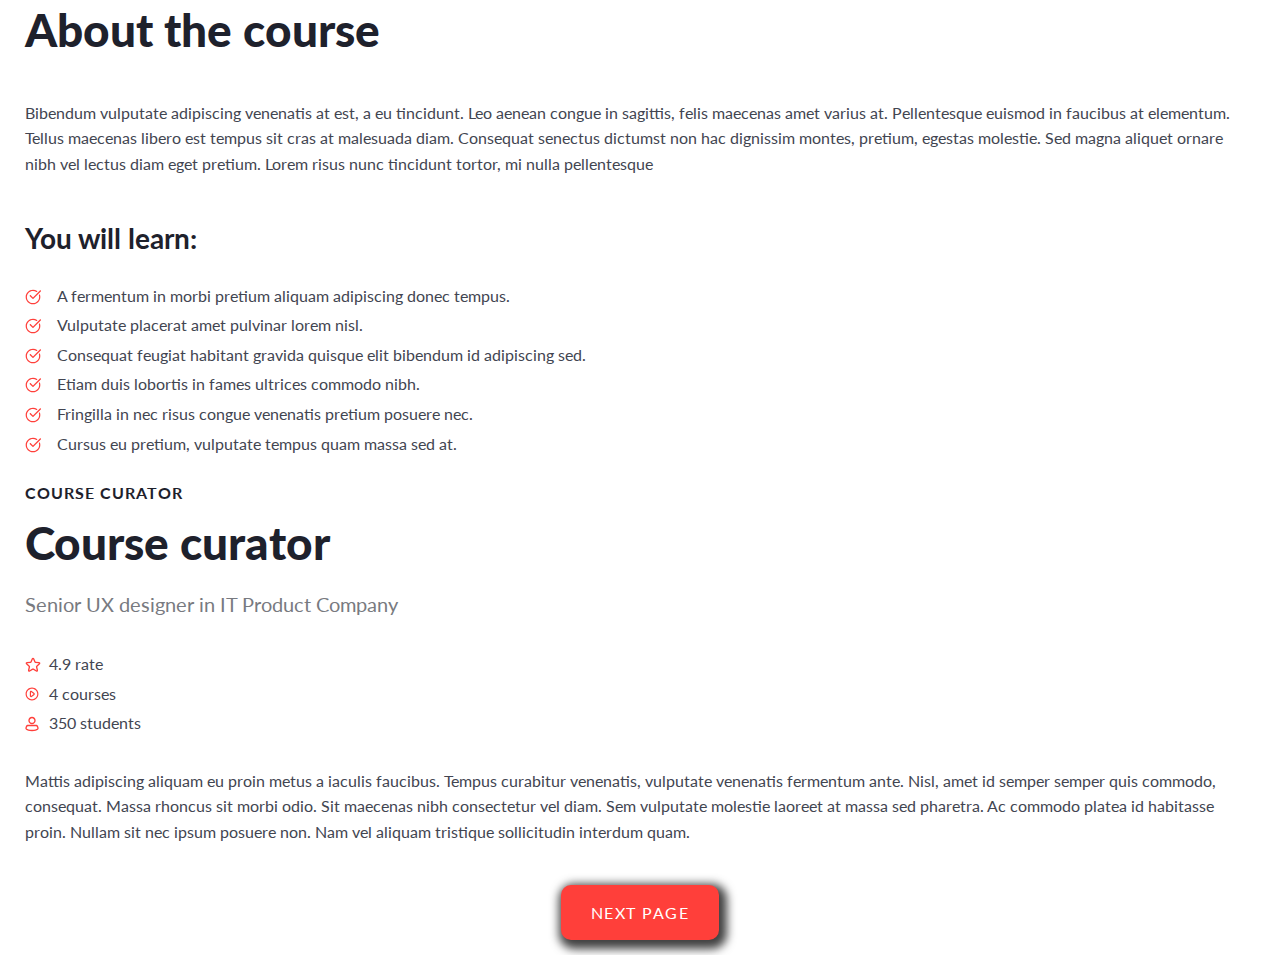
<file: index.html>
<!DOCTYPE html>
<html lang="en">
<head>
	<meta charset="UTF-8">
	<meta http-equiv="X-UA-Compatible" content="IE=edge">
	<meta name="viewport" content="width=device-width, initial-scale=1.0">
	<title>Lesson 8</title>
	<link href="css/style.css" rel="stylesheet">
</head>
<body>
	<div class="wrapper">
		<header class="header"></header>
		<main class="main">
			<div class="article-container">
				<div class="course">
					<h2 class="course-title title">About the course</h2>
					<div class="course-text text">
						<p>Bibendum vulputate adipiscing venenatis at est, a eu tincidunt. Leo aenean congue in sagittis, felis
							maecenas amet
							varius at. Pellentesque euismod in faucibus at elementum. Tellus maecenas libero est tempus sit cras at
							malesuada diam.
							Consequat senectus dictumst non hac dignissim montes, pretium, egestas molestie. Sed magna aliquet ornare
							nibh vel
							lectus diam eget pretium. Lorem risus nunc tincidunt tortor, mi nulla pellentesque</p>
					</div>
					<h3 class="course-list-title">You will learn:</h3>
					<ul class="article-list">
						<li class="list-item">A fermentum in morbi pretium aliquam adipiscing donec tempus.</li>
						<li class="list-item">Vulputate placerat amet pulvinar lorem nisl.</li>
						<li class="list-item">Consequat feugiat habitant gravida quisque elit bibendum id adipiscing sed.</li>
						<li class="list-item">Etiam duis lobortis in fames ultrices commodo nibh.</li>
						<li class="list-item">Fringilla in nec risus congue venenatis pretium posuere nec.</li>
						<li class="list-item">Cursus eu pretium, vulputate tempus quam massa sed at.</li>
					</ul>
				</div>
				<div class="curator">
					<h4 class="curator-subtitle">Course curator</h4>
					<h2 class="curator-name title">Course curator</h2>
					<div class="curator-position">Senior UX designer in IT Product Company</div>
					<div class="curator-status">
						<div class="curator-rate status-curator">4.9 rate</div>
						<div class="curator-courses status-curator">4 courses</div>
						<div class="curator-students status-curator">350 students</div>
					</div>
					<div class="curator-text text">
						<p>Mattis adipiscing aliquam eu proin metus a iaculis faucibus. Tempus curabitur venenatis, vulputate
							venenatis fermentum
							ante. Nisl, amet id semper semper quis commodo, consequat. Massa rhoncus sit morbi odio. Sit maecenas nibh
							consectetur
							vel diam. Sem vulputate molestie laoreet at massa sed pharetra. Ac commodo platea id habitasse proin.
							Nullam sit nec
							ipsum posuere non. Nam vel aliquam tristique sollicitudin interdum quam.</p>
					</div>
				</div>
			</div>
			<div class="next-page">
				<a href="pseudo.html">Next page</a>
			</div>
		</main>
		<footer class="footer"></footer>
	</div>
</body>
</html>
</file>
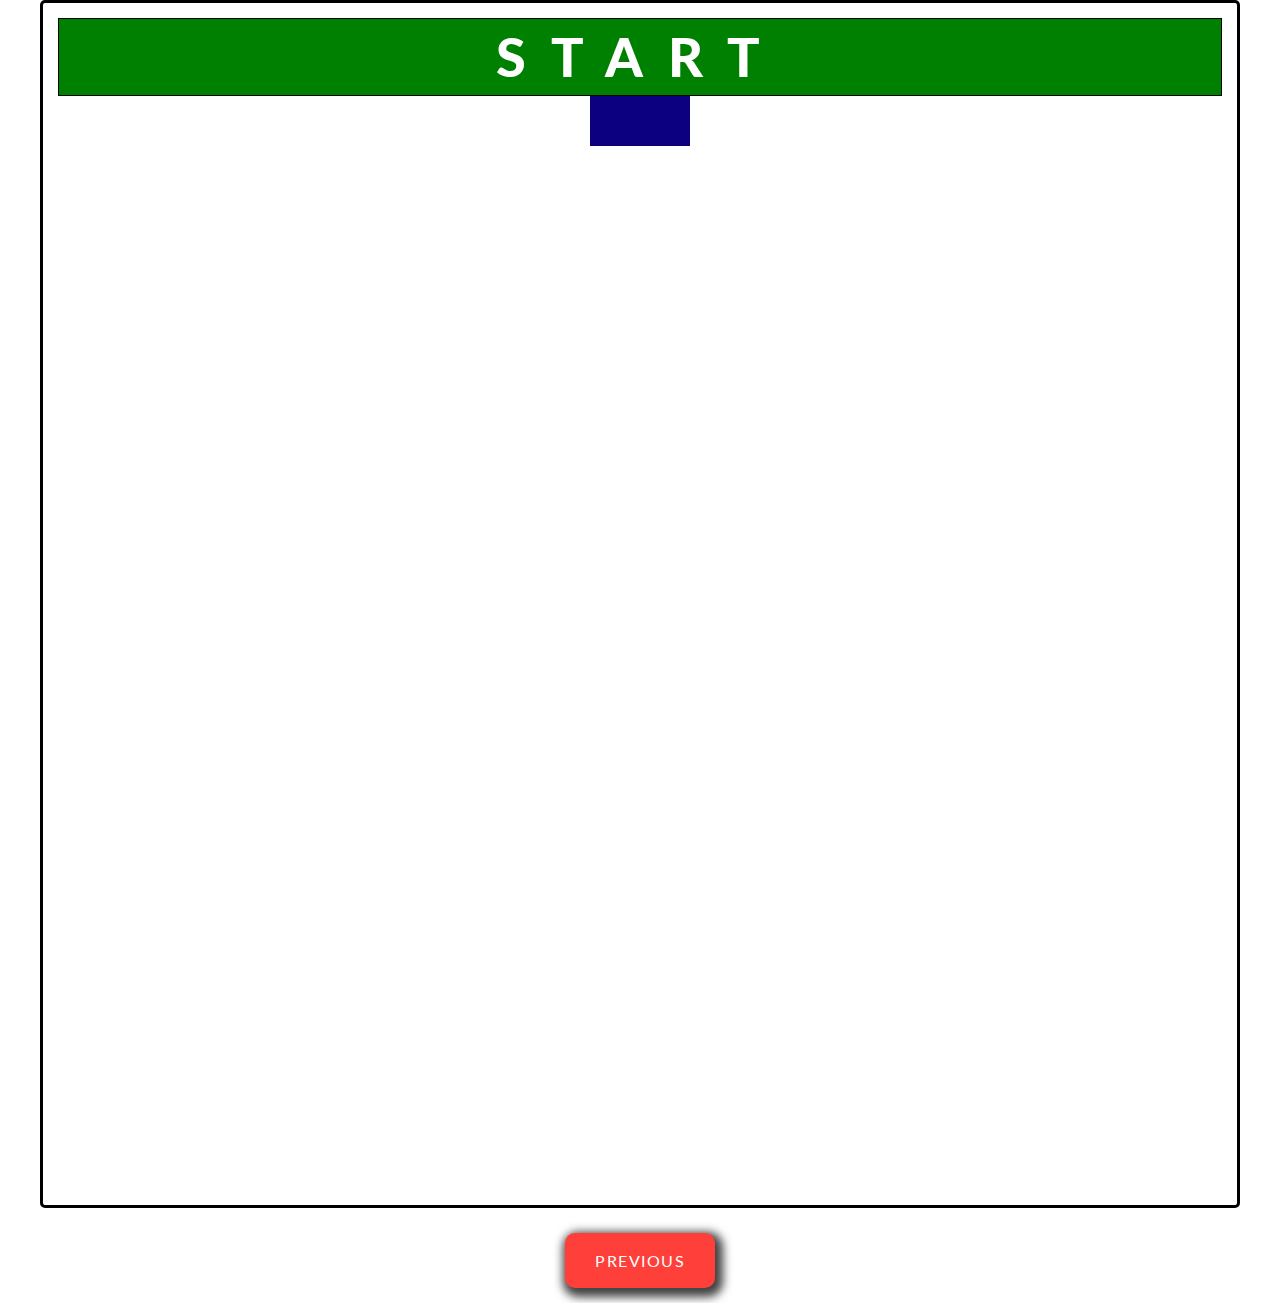
<file: game.html>
<!DOCTYPE html>
<html lang="en">
<head>
	<meta charset="UTF-8">
	<meta http-equiv="X-UA-Compatible" content="IE=edge">
	<meta name="viewport" content="width=device-width, initial-scale=1.0">
	<title>Lesson 8</title>
	<link href="css/style.css" rel="stylesheet">
</head>
<body>
	<div class="wrapper">
		<header class="header"></header>
		<main class="main">
			<div class="line-game">
				<div class="start">START</div>
				<div class="line line-1"></div>
				<div class="line line-2"></div>
				<div class="line line-3"></div>
				<div class="line line-4"></div>
				<div class="line line-5"></div>
				<div class="line line-6"></div>
				<div class="line line-7"></div>
				<div class="line line-8"></div>
				<div class="line line-9"></div>
				<div class="line line-10"></div>
				<div class="fifnis">
					<img src="img/game/wins.jpg" alt="You win!">
				</div>
			</div>
			<div class="next-page">
				<a href="pseudo.html">Previous</a>
			</div>
		</main>
		<footer class="footer"></footer>
	</div>
</body>
</html>
</file>
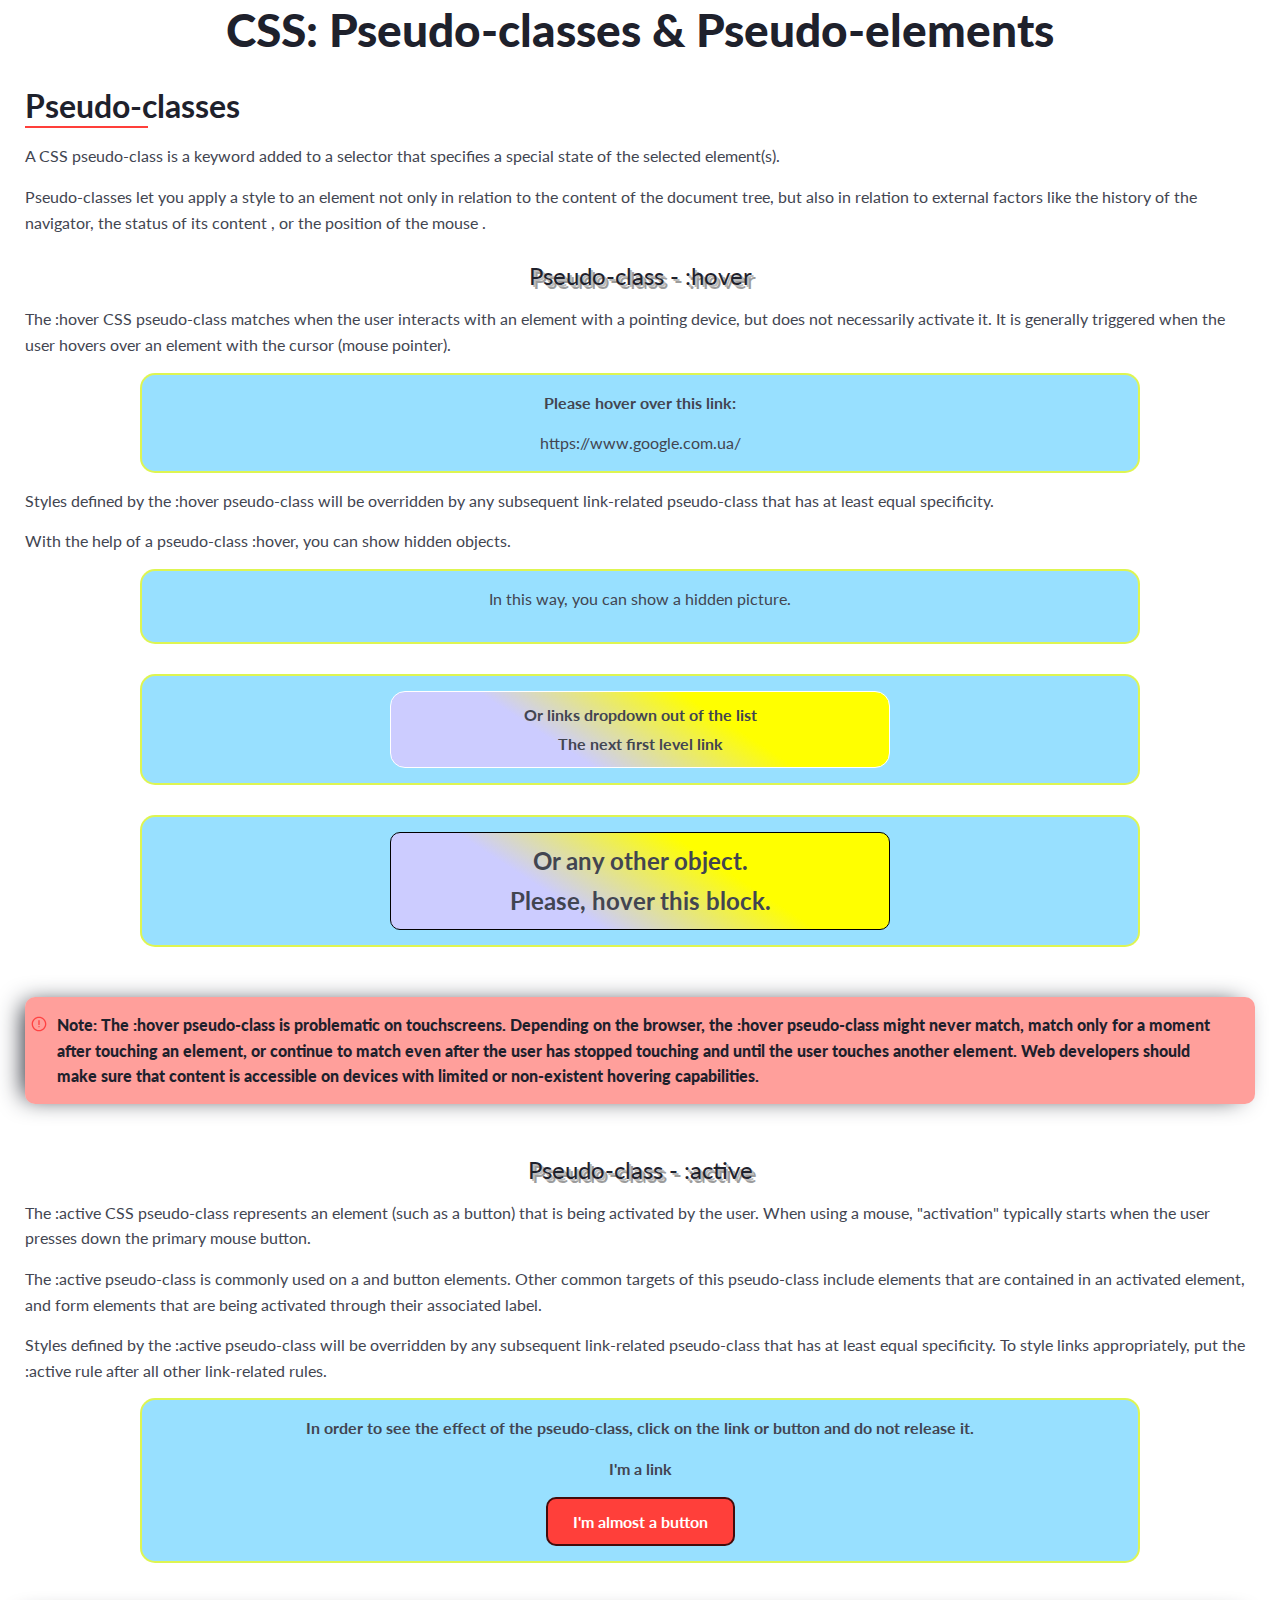
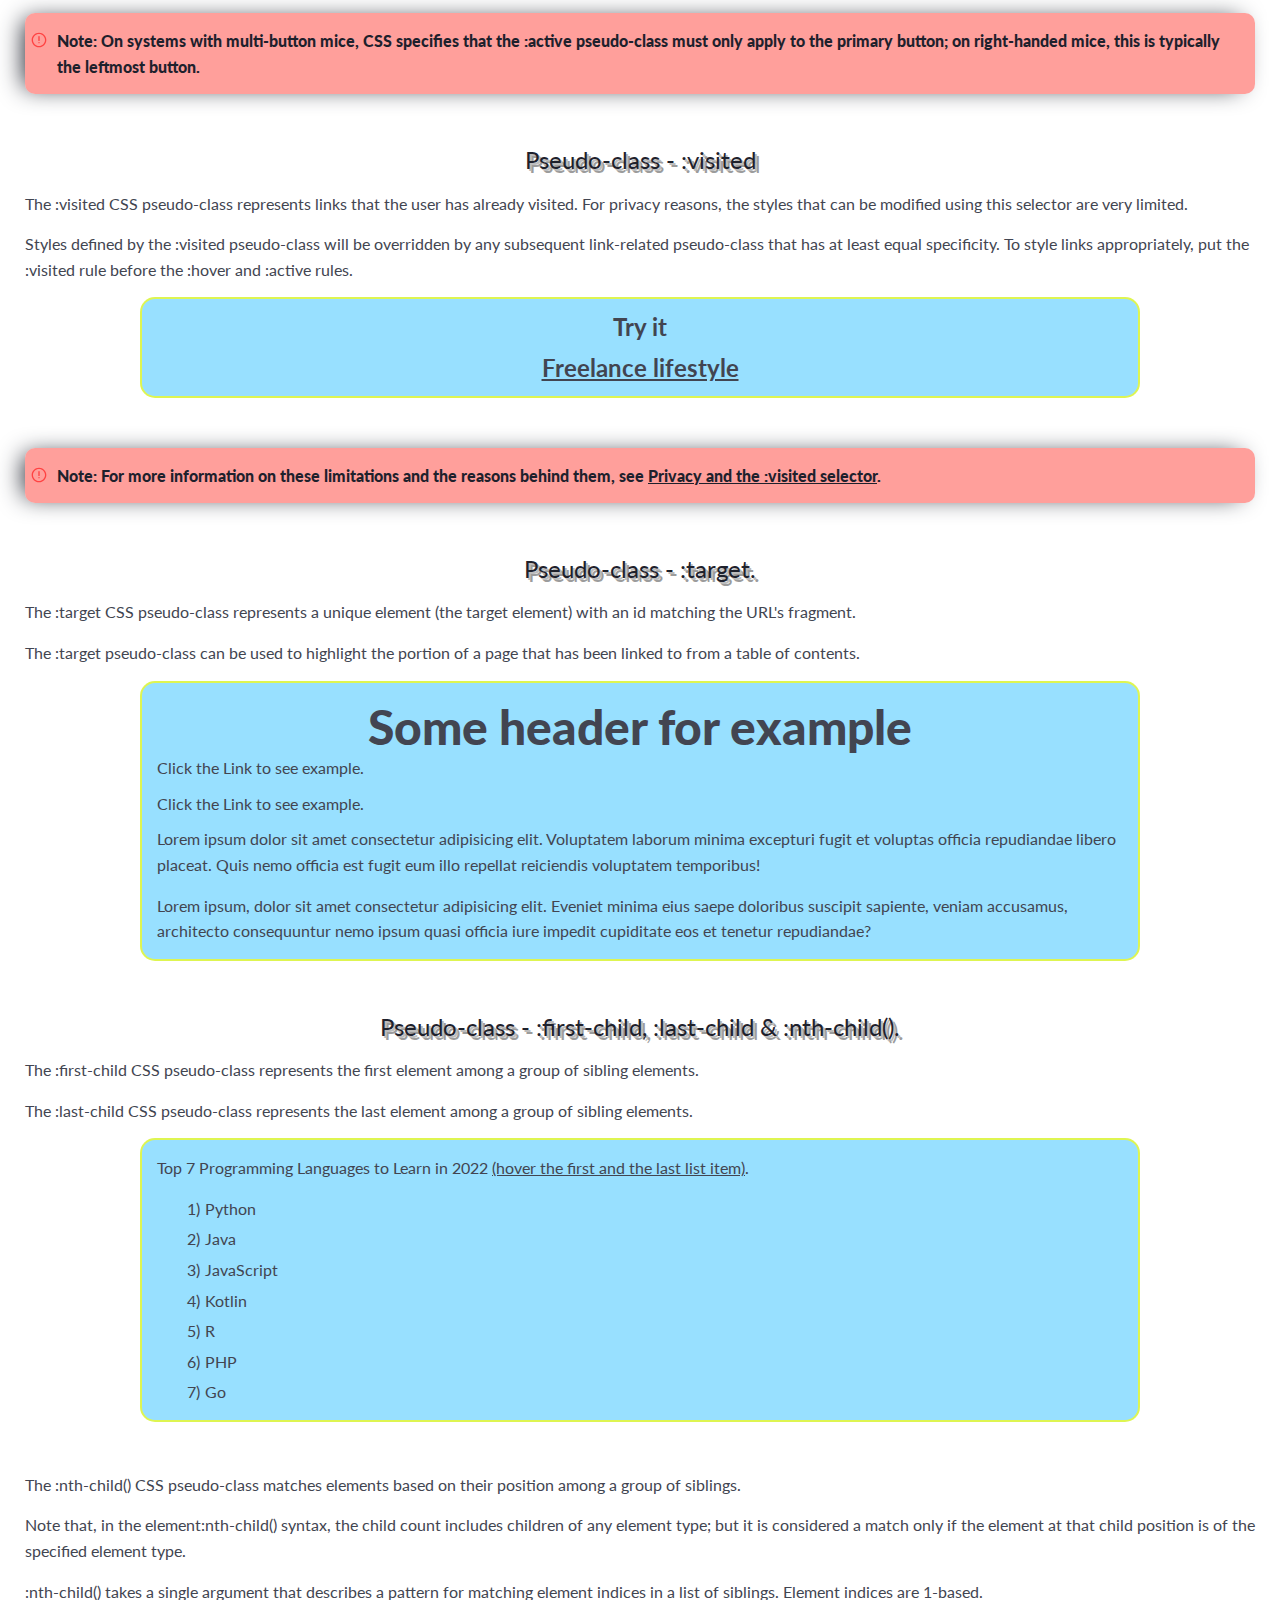
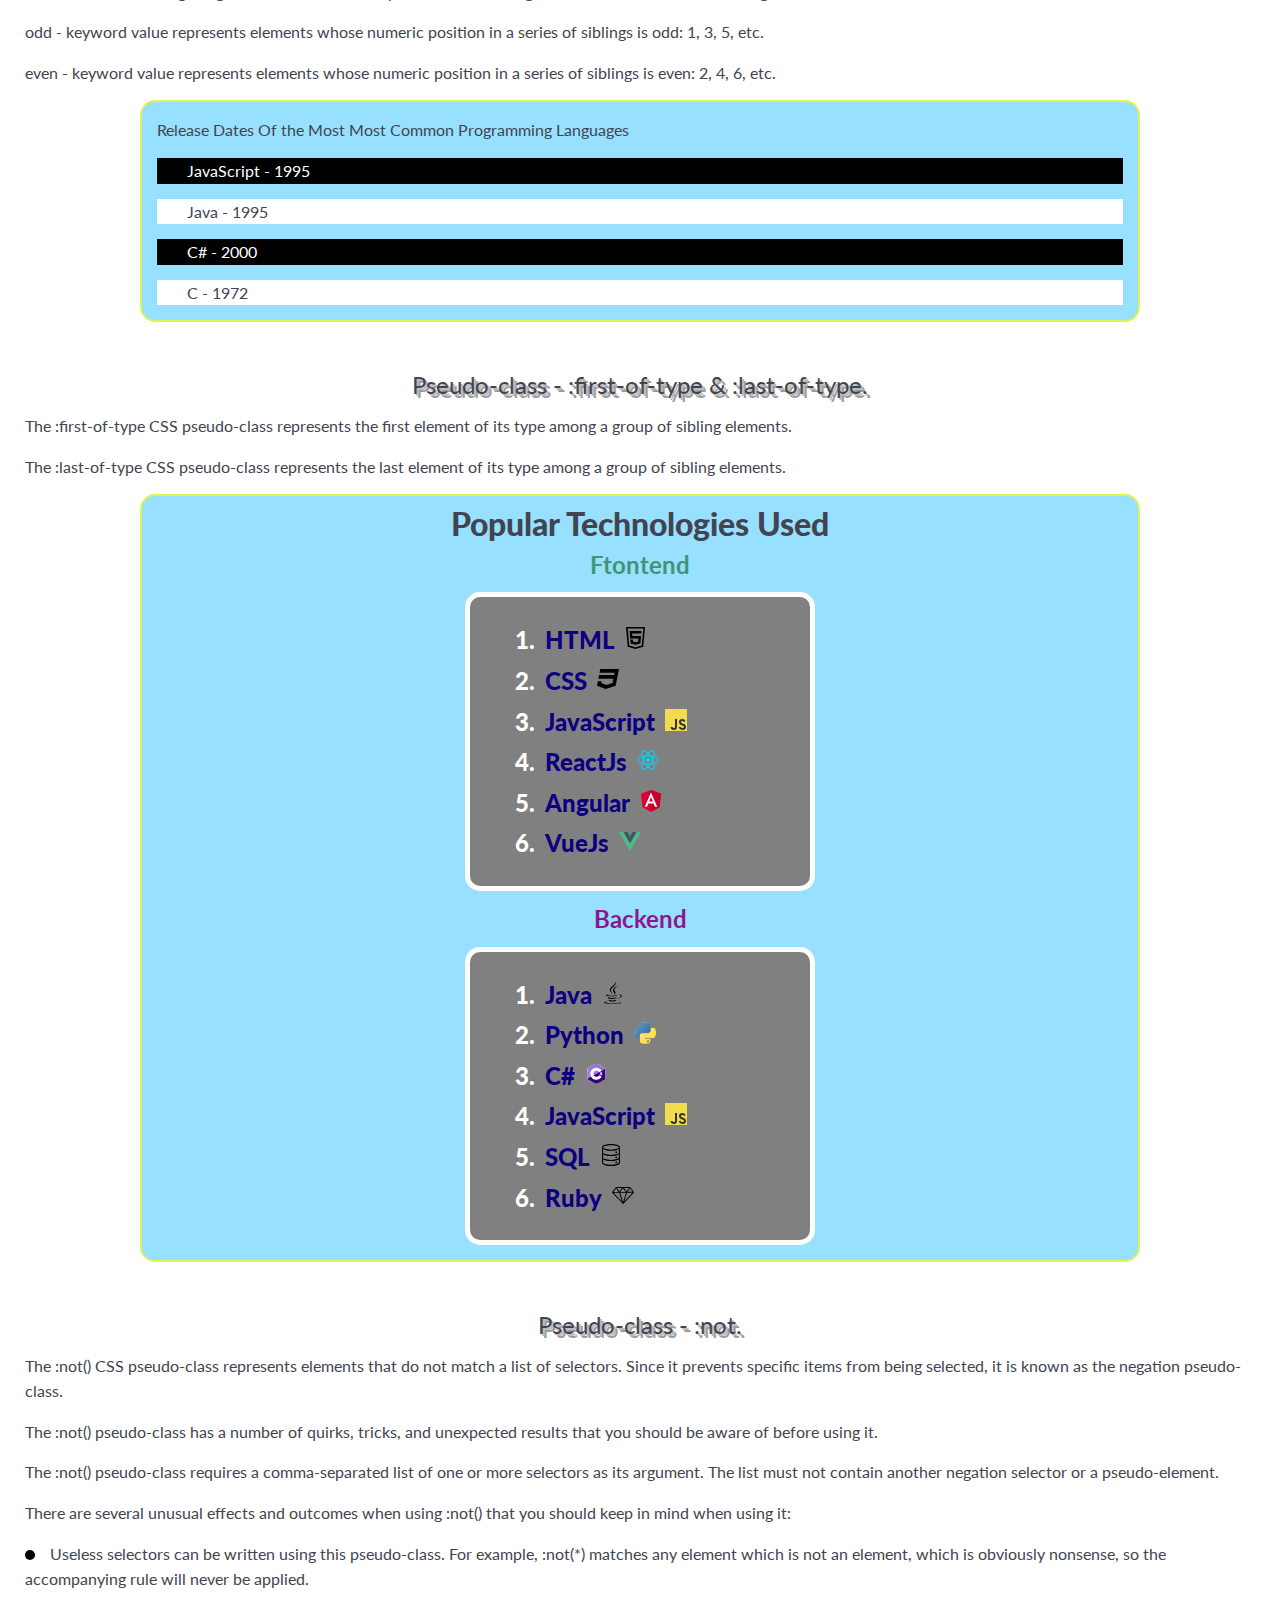
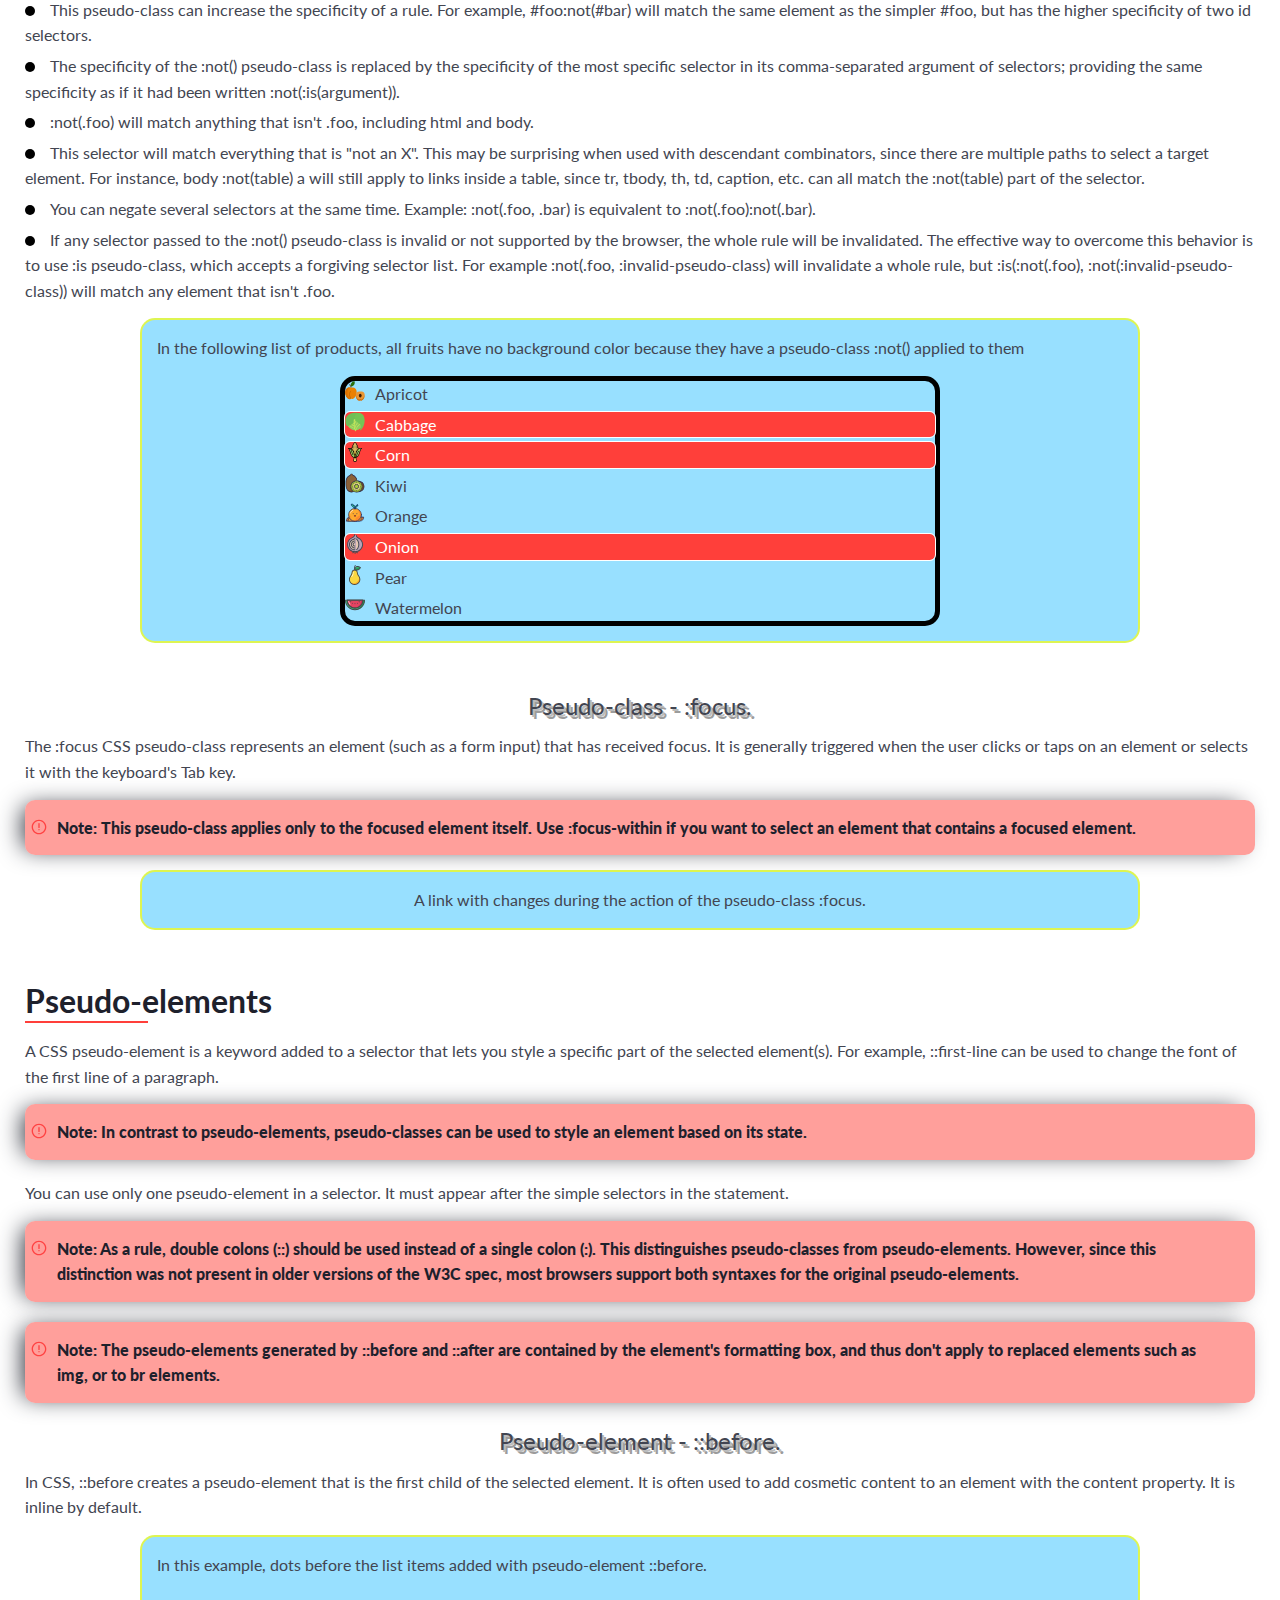
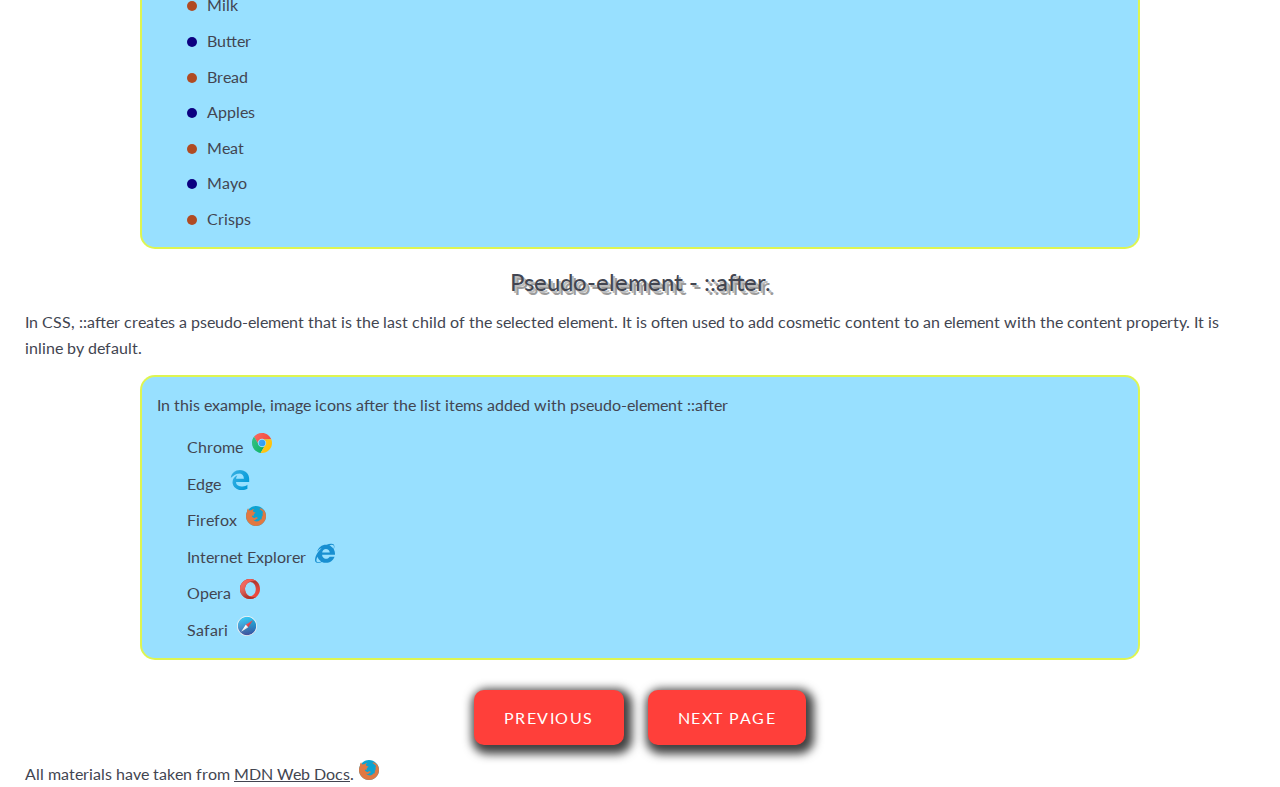
<file: pseudo.html>
<!DOCTYPE html>
<html lang="en">
<head>
	<meta charset="UTF-8">
	<meta http-equiv="X-UA-Compatible" content="IE=edge">
	<meta name="viewport" content="width=device-width, initial-scale=1.0">
	<title>Lesson 8</title>
	<link href="css/style.css" rel="stylesheet">
</head>
<body>
	<div class="wrapper">
		<header class="header"></header>
		<main class="main">
			<div class="pseudo-container">
				<h1 class="pseudo-title title">CSS: Pseudo-classes & Pseudo-elements</h1>
				<div class="pseudo-classes">
					<div class="pseudo-classes-info">
						<h2 class="pseudo-classes-title title">Pseudo-classes</h2>
						<p>A CSS pseudo-class is a keyword added to a selector that specifies a special state of the selected
							element(s).</p>
						<p>Pseudo-classes let you apply a style to an element not only in relation to the content of the document
							tree, but also in relation to external factors like the history of the navigator, the status of its
							content , or the position of the mouse .</p>
					</div>
					<div class="pseudo-class-hover">
						<h3 class="pseudo-class-hover-title title">Pseudo-class - :hover</h3>
						<p>The :hover CSS pseudo-class matches when the user interacts with an element with a pointing device, but
							does not necessarily activate it. It is generally triggered when the user hovers over an element with the
							cursor (mouse pointer).</p>
						<div class="hover-example example">
							<p>Please hover over this link:</p>
							<div class="hover-link">
								<a target="_blank" href="https://www.google.com.ua/" title="Link">https://www.google.com.ua/</a>
							</div>
						</div>
						<p>Styles defined by the :hover pseudo-class will be overridden by any subsequent link-related pseudo-class
							that has at least equal specificity.</p>
						<p>With the help of a pseudo-class :hover, you can show hidden objects.</p>
						<div class="hidden-examples">
							<div class="hover-objects">
								<div class="hidden-image example">
									<p>In this way, you can show a hidden picture.</p>
									<img src="img/brave.jpg" alt="Be brave like Ukraine!">
								</div>
								<div class="hidden-list example">
									<ul class="hover-list-items">
										<li class="hover-list-item">
											<a href="#">Or links dropdown out of the list</a>
											<ul class="hover-sublist">
												<li><a href="#">Second level link</a></li>
												<li><a href="#">Second level link</a></li>
												<li><a href="#">Second level link</a></li>
											</ul>
										</li>
										<li class="hover-list-item">
											<a href="#">The next first level link</a>
											<ul class="hover-sublist">
												<li><a href="#">Second level link</a></li>
												<li><a href="#">Second level link</a></li>
											</ul>
										</li>
									</ul>
								</div>
								<div class="some-object example">
									<div class="some-card">
										<div>Or any other object.</div>
										<div class="hidden-object">
											<a href="#">Click me</a>
										</div>
										<div>Please, hover this block.</div>
									</div>
								</div>
							</div>
						</div>
						<div class="pseudo-class-hover-note note">Note: The :hover pseudo-class is problematic on touchscreens.
							Depending
							on the browser, the
							:hover pseudo-class might
							never match, match only for a moment after touching an element, or continue to match even after the user
							has stopped
							touching and until the user touches another element. Web developers should make sure that content is
							accessible on
							devices with limited or non-existent hovering capabilities.
						</div>
					</div>
					<div class="pseudo-active">
						<h3 class="pseudo-active-title title">Pseudo-class - :active</h3>
						<p>The :active CSS pseudo-class represents an element (such as a button) that is being activated by the
							user. When using a mouse, "activation" typically starts when the user presses down the primary mouse
							button.</p>
						<p>The :active pseudo-class is commonly used on a and button elements. Other common targets of this
							pseudo-class include elements that are contained in an activated element, and form elements that are being
							activated through their associated label.</p>
						<p>Styles defined by the :active pseudo-class will be overridden by any subsequent link-related pseudo-class
							that has at least equal specificity. To style links appropriately, put the :active rule after all other
							link-related rules.</p>
						<div class="pseudo-active-example example">
							<p>In order to see the effect of the pseudo-class, click on the link or button and do not release it.</p>
							<div class="pseudo-active-link">
								<a href="#">I'm a link</a>
							</div>
							<div class="pseudo-active-button">
								<a href="#">I'm almost a button</a>
							</div>
						</div>
						<div class="pseudo-active-note note">Note: On systems with multi-button mice, CSS specifies that the :active
							pseudo-class must only apply to the primary button; on right-handed mice, this is typically the leftmost
							button.</div>
					</div>
					<div class="pseudo-visited">
						<h3 class="pseudo-visited-title title">Pseudo-class - :visited</h3>
						<p>The :visited CSS pseudo-class represents links that the user has already visited. For privacy reasons,
							the styles that
							can be modified using this selector are very limited.</p>
						<p>Styles defined by the :visited pseudo-class will be overridden by any subsequent link-related
							pseudo-class that has at
							least equal specificity. To style links appropriately, put the :visited rule before the :hover and :active
							rules.</p>
						<div class="pseudo-visited-example example">
							<p>Try it</p>
							<a target="_blank" href="https://fls.guru/">Freelance lifestyle</a>
						</div>
						<div class="pseudo-visited-note note">Note: For more information on these limitations and the reasons behind
							them, see <a target="_blank"
								href="https://developer.mozilla.org/en-US/docs/Web/CSS/Privacy_and_the_:visited_selector">Privacy and
								the :visited selector</a>.</div>
					</div>
					<div class="pseudo-target">
						<h3 class="pseudo-target-title title">Pseudo-class - :target.</h3>
						<p>The :target CSS pseudo-class represents a unique element (the target element) with an id matching the
							URL's fragment.</p>
						<p>The :target pseudo-class can be used to highlight the portion of a page that has been linked to from a
							table of contents.</p>
						<div class="pseudo-target-example example">
							<h2 class="target-example-title">Some header for example</h2>
							<ul class="target-example-lsit">
								<li class="target-example-link"><a href="#example-1"> Click the Link to see example.</a></li>
								<li class="target-example-link"><a href="#example-2"> Click the Link to see example.</a></li>
							</ul>
							<div>
								<p id="example-1">Lorem ipsum dolor sit amet consectetur adipisicing elit. Voluptatem laborum minima
									excepturi fugit et voluptas officia repudiandae libero placeat. Quis nemo officia est fugit eum illo
									repellat reiciendis voluptatem temporibus!</p>
								<p id="example-2">Lorem ipsum, dolor sit amet consectetur adipisicing elit. Eveniet minima eius saepe
									doloribus suscipit sapiente, veniam accusamus, architecto consequuntur nemo ipsum quasi officia iure
									impedit cupiditate eos et tenetur repudiandae?</p>
							</div>
						</div>
					</div>
					<div class="pseudo-child">
						<h3 class="pseudo-child-title title">Pseudo-class - :first-child, :last-child & :nth-child().</h3>
						<p>The :first-child CSS pseudo-class represents the first element among a group of sibling elements.</p>
						<p>The :last-child CSS pseudo-class represents the last element among a group of sibling elements.</p>
						<div class="pseudo-child-example example">
							<p>Top 7 Programming Languages to Learn in 2022 <span>(hover the first and the last list item)</span>.</p>
							<ol class="child-example-list">
								<li title=":first-child">Python</li>
								<li>Java</li>
								<li>JavaScript</li>
								<li>Kotlin</li>
								<li>R</li>
								<li>PHP</li>
								<li title=":last-child">Go</li>
							</ol>
						</div>
						<p>The :nth-child() CSS pseudo-class matches elements based on their position among a group of siblings.</p>
						<p>Note that, in the element:nth-child() syntax, the child count includes children of any element type; but
							it is
							considered a match only if the element at that child position is of the specified element type.</p>
						<p>:nth-child() takes a single argument that describes a pattern for matching element indices in a list of
							siblings.
							Element indices are 1-based.</p>
						<p>odd - keyword value represents elements whose numeric position in a series of siblings is odd: 1, 3, 5,
							etc.</p>
						<p>even - keyword value represents elements whose numeric position in a series of siblings is even: 2, 4, 6,
							etc.</p>
						<div class="nth-child-example example">
							<p>Release Dates Of the Most Most Common Programming Languages</p>
							<ul class="nth-child-example-list">
								<li>JavaScript - 1995</li>
								<li>Java - 1995</li>
								<li>C# - 2000</li>
								<li>C - 1972</li>
							</ul>
						</div>
					</div>
					<div class="pseudo-type">
						<h3 class="pseudo-type-title">Pseudo-class - :first-of-type & :last-of-type.</h3>
						<p>The :first-of-type CSS pseudo-class represents the first element of its type among a group of sibling
							elements.</p>
						<p>The :last-of-type CSS pseudo-class represents the last element of its type among a group of sibling
							elements.</p>
						<div class="pseudo-type-example example">
							<h4 class="pseudo-type-example-title">Popular Technologies Used</h4>
							<p>Ftontend</p>
							<ol class="pseudo-type-list-front">
								<li>HTML</li>
								<li>CSS</li>
								<li>JavaScript</li>
								<li>ReactJs</li>
								<li>Angular</li>
								<li>VueJs</li>
							</ol>
							<p>Backend</p>
							<ol class="pseudo-type-list-back">
								<li>Java</li>
								<li>Python</li>
								<li>C#</li>
								<li>JavaScript</li>
								<li>SQL</li>
								<li>Ruby</li>
							</ol>
						</div>
					</div>
					<div class="pseudo-not">
						<h3 class="pseudo-not-title">Pseudo-class - :not.</h3>
						<div class="pseudo-not-info">
							<p>The :not() CSS pseudo-class represents elements that do not match a list of selectors. Since it
								prevents
								specific items from being selected, it is known as the negation pseudo-class.</p>
							<p>The :not() pseudo-class has a number of quirks, tricks, and unexpected results that you should be aware
								of before using it.</p>
							<p>The :not() pseudo-class requires a comma-separated list of one or more selectors as its argument. The
								list must not
								contain another negation selector or a pseudo-element.</p>
							<p>There are several unusual effects and outcomes when using :not() that you should keep in mind when
								using
								it:</p>
							<ul class="pseudo-not-list">
								<li>Useless selectors can be written using this pseudo-class. For example, :not(*) matches any element
									which is not an
									element, which is obviously nonsense, so the accompanying rule will never be applied.</li>
								<li>This pseudo-class can increase the specificity of a rule. For example, #foo:not(#bar) will match the
									same element as the
									simpler #foo, but has the higher specificity of two id selectors.</li>
								<li>The specificity of the :not() pseudo-class is replaced by the specificity of the most specific
									selector in its
									comma-separated argument of selectors; providing the same specificity as if it had been written
									:not(:is(argument)).</li>
								<li>:not(.foo) will match anything that isn't .foo, including html and body.</li>
								<li>This selector will match everything that is "not an X". This may be surprising when used with
									descendant combinators,
									since there are multiple paths to select a target element. For instance, body :not(table) a will still
									apply to links
									inside a table, since tr, tbody, th, td, caption, etc. can all match the :not(table) part of the
									selector.</li>
								<li>You can negate several selectors at the same time. Example: :not(.foo, .bar) is equivalent to
									:not(.foo):not(.bar).</li>
								<li>If any selector passed to the :not() pseudo-class is invalid or not supported by the browser, the
									whole rule will be
									invalidated. The effective way to overcome this behavior is to use :is pseudo-class, which accepts a
									forgiving selector
									list. For example :not(.foo, :invalid-pseudo-class) will invalidate a whole rule, but :is(:not(.foo),
									:not(:invalid-pseudo-class)) will match any element that isn't .foo.</li>
							</ul>
						</div>
						<div class="pseudo-not-example example">
							<p>In the following list of products, all fruits have no background color because they have a pseudo-class
								:not() applied to them</p>
							<ul class="pseudo-not-example-list">
								<li>Apricot</li>
								<li>Cabbage</li>
								<li>Corn</li>
								<li>Kiwi</li>
								<li>Orange</li>
								<li>Onion</li>
								<li>Pear</li>
								<li><img src="img/PPAP.jpg" alt="Pen-Pineapple-Apple-Pen"></li>
								<li>Watermelon</li>
							</ul>
						</div>
					</div>
					<div class="pseudo-focus">
						<h3 class="pseudo-focus-title">Pseudo-class - :focus.</h3>
						<p>The :focus CSS pseudo-class represents an element (such as a form input) that has received focus. It is
							generally
							triggered when the user clicks or taps on an element or selects it with the keyboard's Tab key.</p>
						<div class="pseudo-focus-note note">Note: This pseudo-class applies only to the focused element itself. Use
							:focus-within if you want to select an element
							that contains a focused element.
						</div>
						<div class="pseudo-focus-example example">
							<a class="pseudo-focus-link" href="#">A link with changes during the action of the pseudo-class
								<span>:focus</span>.</a>
						</div>
					</div>
				</div>
				<div class="pseudo-elements">
					<div class="pseudo-elements-info">
						<h2 class="pseudo-elements-title title">Pseudo-elements</h2>
						<p>A CSS pseudo-element is a keyword added to a selector that lets you style a specific part of the selected
							element(s).
							For example, ::first-line can be used to change the font of the first line of a paragraph.</p>
						<div class="pseudo-elements-note note">Note: In contrast to pseudo-elements, pseudo-classes can be used to
							style an element based on its state.
						</div>
						<p>You can use only one pseudo-element in a selector. It must appear after the simple selectors in the
							statement.</p>
						<div class="pseudo-elements-note note">Note: As a rule, double colons (::) should be used instead of a
							single colon (:). This distinguishes pseudo-classes from
							pseudo-elements. However, since this distinction was not present in older versions of the W3C spec, most
							browsers
							support both syntaxes for the original pseudo-elements.
						</div>
						<div class="pseudo-elements-note note">Note: The pseudo-elements generated by ::before and ::after are
							contained by the element's formatting box, and thus
							don't apply to replaced elements such as img, or to br elements.
						</div>
					</div>
					<div class="pseudo-before">
						<h3 class="pseudo-before-title">Pseudo-element - ::before.</h3>
						<p>In CSS, ::before creates a pseudo-element that is the first child of the selected element. It is often
							used to add
							cosmetic content to an element with the content property. It is inline by default.</p>
						<div class="pseudo-before-example example">
							<p>In this example, dots before the list items added with pseudo-element ::before.</p>
							<ul class="before-example-list">
								<li>Milk</li>
								<li>Butter</li>
								<li>Bread</li>
								<li>Apples</li>
								<li>Meat</li>
								<li>Mayo</li>
								<li>Crisps</li>
							</ul>
						</div>
					</div>
					<div class="pseudo-after">
						<h3 class="pseudo-after-title">Pseudo-element - ::after.</h3>
						<p>In CSS, ::after creates a pseudo-element that is the last child of the selected element. It is often used
							to add cosmetic content to an element with the content property. It is inline by default.</p>
						<div class="pseudo-after-example example">
							<p>
								In this example, image icons after the list items added with pseudo-element ::after
							</p>
							<ul class="after-example-list">
								<li>
									Chrome
								</li>
								<li>
									Edge
								</li>
								<li>
									Firefox
								</li>
								<li>
									Internet Explorer
								</li>
								<li>
									Opera
								</li>
								<li>
									Safari
								</li>
							</ul>
						</div>
					</div>
				</div>
			</div>
			<div class="next-page">
				<a href="index.html">Previous</a>
				<a href="game.html">Next page</a>
			</div>
		</main>
		<footer class="footer">
			<div class="footer-info-container">All materials have taken from <a class="footer-info-link" target="_blank"
					href="https://developer.mozilla.org/en-US/">MDN Web
					Docs</a>.</div>
		</footer>
	</div>
</body>
</html>
</file>
<file: css/style.css>
/* 
to connect fonts at the end of the code add: &display=swap 
font should be connected after null.css and before styles
*/
@import "reset.css";
@import url("https://fonts.googleapis.com/css?family=Lato:regular,700,900&display=swap");
/* ========================================================================== */
.wrapper {
	overflow: hidden;
	min-height: 100%;
}
body {
	font-family: "Lato";
	color: #424551;
	line-height: 160%;
}
[class*="-container"]{
	max-width: 1230px;
	margin: 0 auto;
}
.title {
	color: #1E212C;
	font-weight: 900;
	font-size: 46px;
	line-height: 130%;
}
/* =====================================Article===================================== */
.course {
	margin-bottom: 25px;
}
.course-title,
.course-text {
	margin-bottom: 40px;
}
.course-list-title {
	color: #1E212C;
	font-weight: 700;
	font-size: 28px;
	line-height: 150%;
	margin-bottom: 24px;
}
.article-list li:not(:last-child) {
	margin-bottom: 4px;
}
.list-item {
	background: url(../img/icon/check.svg) 0 6px / 16px no-repeat;
	padding-left: 32px;
}
.curator {
	margin-bottom: 40px;
}
.curator-subtitle {
	text-transform: uppercase;
	font-weight: 700;
	font-size: 16px;
	line-height: 150%;
	letter-spacing: 1px;
	color: #1E212C;
	margin-bottom: 8px;
}
.curator-name {
	margin-bottom: 16px;
}
.curator-position {
	font-size: 20px;
	line-height: 150%;
	color: #787A80;
	margin-bottom: 32px;
}
.curator-status {
	margin-bottom: 32px;
}
.status-curator {
	padding-left: 24px;
}
.status-curator:not(:last-child){
	margin-bottom: 4px;
}
.curator-rate {
	background: url(../img/icon/star.svg) 0 6px / 16px no-repeat;
}
.curator-courses {
	background: url(../img/icon/courses.svg) 0 6px / 14px no-repeat;
}
.curator-students {
	background: url(../img/icon/students.svg) 0 6px / 14px no-repeat;
}

/* =====================================Next/previous page link===================================== */
.next-page {
	margin-bottom: 15px;
	text-align: center;
}
.next-page a {
	display: inline-block;
	background-color: #FF3F3A;
	color: #fff;
	padding: 15px 30px;
	text-transform: uppercase;
	letter-spacing: 1.5px;
	border-radius: 10px;
	box-shadow: 3px 4px 10px 5px rgba(0, 0, 0, 0.75);
}
.next-page a:not(:last-child){
	margin-right: 20px;
}
.next-page a:hover{
	background-color:#fb5953;
}
.next-page a:active{
	box-shadow: inset 3px 4px 10px 5px rgba(0, 0, 0, 0.75);
}
/* =====================================Pseudo page===================================== */
.pseudo-classes-info,
.pseudo-elements-info {
	margin-bottom: 25px;
}
.pseudo-container {
	margin-bottom: 30px;
}
/* =====================================Titles===================================== */
.pseudo-title {
	margin-bottom: 25px;
	text-align: center;
}
.pseudo-classes-title,
.pseudo-elements-title {
	font-weight: 700;
	font-size: 32px;
	margin-bottom: 15px;
}
.pseudo-classes-title::after,
.pseudo-elements-title::after{
	content: "";
	display: block;
	width: 10%;
	height: 2px;
	background-color: #FF3F3A;
}
.pseudo-class-hover-title, 
.pseudo-active-title,
.pseudo-visited-title,
.pseudo-target-title,
.pseudo-child-title,
.pseudo-type-title,
.pseudo-not-title,
.pseudo-focus-title,
.pseudo-before-title,
.pseudo-after-title{
	font-weight: 400;
	font-size: 24px;
	text-align: center;
	margin-bottom: 15px;
	text-shadow: 2px 2px 0 #bcbcbc, 4px 4px 0 #9c9c9c;
}
/* =====================================General classes===================================== */
.example {
	max-width: 1000px;
	margin: 0 auto;
	background-color: rgba(50, 194, 255, 0.5);
	border: 2px solid #ffff00ae;
	border-radius: 15px;
	padding: 15px;
}
.pseudo-class-hover,
.pseudo-active,
.pseudo-visited,
.hidden-examples,
.pseudo-active-example,
.pseudo-visited-example,
.pseudo-child-example,
.pseudo-target,
.pseudo-child,
.pseudo-type,
.pseudo-not,
.pseudo-classes{
	margin-bottom: 50px;
}
.note {
	background: rgba(255, 63, 56, 0.5) url(../img/icon/danger.svg) 6px 19px / 16px no-repeat;
	box-shadow: -8px 0px 24px -7px rgba(30, 33, 44, 1);
	border-radius: 10px;
	color: #1E212C;
	font-weight: 900;
	padding: 15px 32px;
}
.hidden-object a,
.pseudo-active-button a {
	display: inline-block;
	background-color: #FF3F3A;
	border: 2px solid rgb(67, 11, 11);
	color: #fff;
	padding: 10px 25px;
	border-radius: 10px;
}
.pseudo-classes-info p:not(:last-child),
.pseudo-class-hover p:not(:last-child),
.pseudo-active p:not(:last-child),
.pseudo-visited p:not(:last-child),
.pseudo-target p:not(:last-child),
.pseudo-child p:not(:last-child),
.pseudo-type p:not(:last-child),
.pseudo-not p:not(:last-child),
.pseudo-focus p:not(:last-child),
.pseudo-elements p:not(:last-child){
	margin-bottom: 15px;
}
/* =====================================Pseudo-clas :hover()===================================== */
.hover-example {
	text-align: center;
	margin-bottom: 15px;
}
.hover-example p{
	font-weight: 700;
	margin-bottom: 10px;
}
.hover-link a {
	display: inline-block;
}
.hover-link a:hover{
	text-decoration: underline;
	color: #FF3F3A;
	background-color: rgba(255, 255, 0, 0.9);
}
.hover-objects div:not(:last-child){
	margin-bottom: 30px;
}
/* ========Image======== */
.hidden-image p {
	text-align: center;
	margin-bottom: 10px;
}
.hidden-image img {
	display: none;
	max-width: 100%;
}
.hidden-image:hover img {
	display: block;
}
/* ========List======== */
.hover-list-items {
	max-width: 500px;
	text-align: center;
	margin: 0 auto;
	padding: 10px;
	border: 1px solid #fff;
	background: linear-gradient(33deg, rgba(204, 204, 255, 1) 33%, rgba(255, 255, 0, 1) 66%);
	border-radius: 15px;
	font-weight: 700;
}
.hover-list-items li:not(:last-child){
	margin-bottom: 4px;
}
.hover-sublist {
	display: none;
}
.hover-list-item:hover .hover-sublist {
	display: block;
}
.hover-list-item a:hover {
	text-decoration: underline;
	color: #FF3F3A;
}
/* ========Card======== */
.some-card {
	max-width: 500px;
	margin: 0 auto;
	border: 1px solid #000;
	text-align: center;
	border-radius: 10px;
	background: linear-gradient(33deg, rgba(204, 204, 255, 1) 33%, rgba(255, 255, 0, 1) 66%);
	padding: 15px;
}
.some-card div:not(:last-child) {
	margin-bottom: 15px;
}
.hidden-object {
	display: none;
}
.hidden-object a:hover{
	background-color: #f85f59;
}
.some-card:hover .hidden-object {
	display: block;
}
.some-object div{
	font-size: 24px;
	font-weight: 700;
}
/* =====================================Pseudo-clas :active()===================================== */
.pseudo-active-example{
	text-align: center;
	font-weight: 700;
}
.pseudo-active-example div:not(:last-child) {
	margin-bottom: 15px;
}
.pseudo-active-link a:active {
	text-decoration: underline;
	color: #fff;
}
.pseudo-active-button a:hover{
	background-color: #f85f59;
}
.pseudo-active-button a:active {
	box-shadow: inset 10px 10px 5px 0px rgba(0, 0, 0, 0.75);
	background-color: #b8231e;
}
/* =====================================Pseudo-clas :visited()===================================== */
.pseudo-visited-example {
	text-align: center;
	font-weight: 700;
	font-size: 24px;
}
.pseudo-visited-example a {
	text-decoration: underline;
}
.pseudo-visited-example a:visited {
	color: #0d0080;
}
.pseudo-visited-example a:hover {
	color: #fff;
}
.pseudo-visited-example a:active {
	color: #70695f;
}
.pseudo-visited-note a {
	text-decoration: underline;
}
.pseudo-visited-note a:visited{
	color: #42455139;
}
.pseudo-visited-note a:hover {
	color: #5f7276b3;
}
.pseudo-visited-note a:active {
	color: #76cee044;
}
/* =====================================Pseudo-clas :target()===================================== */
#example-1:target,
#example-2:target{
	border-radius: 10px;
	color: #fff;
	padding: 15px;
}
#example-1:target{
	background-color: #0d0080;
}
#example-2:target{
	background-color: #330c17;
}
.target-example-title {
	text-align: center;
	font-weight: 900;
	font-size: 48px;
	line-height: 1.2;
}
.target-example-lsit li{
	margin-bottom: 10px;
}
.target-example-lsit li:hover{
	text-decoration: underline;
}
/* =====================================Pseudo-clas childs===================================== */
.pseudo-child-example span {
	text-decoration: underline;
}
.child-example-list{
	counter-reset: item;
}
.child-example-list li {

	padding-left: 30px;
}
.child-example-list li:first-child:hover,
.child-example-list li:last-child:hover{
	background: linear-gradient(33deg, rgba(204, 204, 255, 1) 33%, rgba(255, 255, 0, 1) 66%);
	outline: 1px solid #fff;
}
.child-example-list li:not(:last-child) {
	margin-bottom: 5px;
}
.child-example-list li::before {
	counter-increment: item;
	content: counter(item) ")";
	display: inline-block;
	margin-right: 5px;
}
.nth-child-example-list li {
	padding-left: 30px;
}
.nth-child-example-list li:not(:last-child){
	margin-bottom: 15px;
}
.nth-child-example-list li:hover:nth-child(1){
	background: url(../img/icon/js.svg) 0 0 / 22px no-repeat;
}
.nth-child-example-list li:hover:nth-child(2){
	background: url(../img/icon/java.svg) 0 0 / 22px no-repeat;
}
.nth-child-example-list li:hover:nth-child(3){
	background: url(../img/icon/c-sharp.svg) 0 0 / 22px no-repeat;
}
.nth-child-example-list li:hover:nth-child(4){
	background: url(../img/icon/c.svg) 0 0 / 22px no-repeat;
}
.nth-child-example-list li:nth-child(odd){
	background-color: #000;
	color: #fff;
}
.nth-child-example-list li:nth-child(even){
	background-color: #fff;
}
/* =====================================Pseudo-clas types===================================== */
.pseudo-type-example h4,
.pseudo-type-example p{
	text-align: center;
}
.pseudo-type-example-title{
	margin-bottom: 15px;
	font-weight: 900;
	font-size: 32px;
}
[class *="pseudo-type-list"]{
	max-width: 350px;
	margin: 0 auto;
	color: #0d0080;
	background-color: #808080;
	padding: 30px 30px 30px 45px;
	border-radius: 15px;
	border: 5px solid #fff;
	font-weight: 900;
	font-size: 24px;
}
[class *="pseudo-type-list"]:not(:last-child){
	margin-bottom: 15px;
}
[class *="pseudo-type-list"] li:not(:last-child) {
	margin-bottom: 15px;
}
.pseudo-type-list-front,
.pseudo-type-list-back {
	counter-reset: item;
}
.pseudo-type-list-front li::before,
.pseudo-type-list-back li::before{
	counter-increment: item;
	content: counter(item) ".";
	color: #fff;
	margin-right: 10px;
	display: inline-block;
}
.pseudo-type-example p:first-of-type,
.pseudo-type-example p:last-of-type{
	font-size: 24px;
	font-weight: 700;
}
.pseudo-type-example p:first-of-type{
	color: #3f9578;
}
.pseudo-type-example p:last-of-type{
	color: rgb(140, 24, 142);
}
[class *="-front"] li:nth-child(1):after,
[class *="-front"] li:nth-child(2):after,
[class *="-front"] li:nth-child(3):after,
[class *="-front"] li:nth-child(4):after,
[class *="-front"] li:nth-child(5):after,
[class *="-front"] li:nth-child(6):after,
[class *="-back"] li:nth-child(1):after,
[class *="-back"] li:nth-child(2):after,
[class *="-back"] li:nth-child(3):after,
[class *="-back"] li:nth-child(4):after,
[class *="-back"] li:nth-child(5):after,
[class *="-back"] li:nth-child(6):after {
	content: "";
	display: inline-block;
	width: 22px;
	height: 22px;
	margin-left: 10px;
}
[class *="-front"] li:nth-child(1):after {
	background: url(../img/icon/html5.svg) center / auto no-repeat;
}
[class *="-front"] li:nth-child(2):after {
	background: url(../img/icon/css3.svg) center / auto no-repeat;
}
[class *="-front"] li:nth-child(3):after,
[class *="-back"] li:nth-child(4):after {
	background: url(../img/icon/js.svg) center / auto no-repeat;
}
[class *="-front"] li:nth-child(4):after {
	background: url(../img/icon/react.svg) center / auto no-repeat;
}
[class *="-front"] li:nth-child(5):after {
	background: url(../img/icon/angular.svg) center / auto no-repeat;
}
[class *="-front"] li:nth-child(6):after {
	background: url(../img/icon/vue.svg) center / auto no-repeat;
}
[class *="-back"] li:nth-child(1):after {
	background: url(../img/icon/java.svg) center / auto no-repeat;
}
[class *="-back"] li:nth-child(2):after {
	background: url(../img/icon/python.svg) center / auto no-repeat;
}
[class *="-back"] li:nth-child(3):after {
	background: url(../img/icon/c-sharp.svg) center / auto no-repeat;
}
[class *="-back"] li:nth-child(5):after {
	background: url(../img/icon/sql.svg) center / auto no-repeat;
}
[class *="-back"] li:nth-child(6):after {
	background: url(../img/icon/ruby.svg) center / auto no-repeat;
}
/* =====================================Pseudo-clas :not()===================================== */
.pseudo-not-info{
	margin-bottom: 15px;
}
.pseudo-not-list li::before {
	content: "";
	display: inline-block;
	width: 10px;
	height: 10px;
	background-color: #000;
	border-radius: 50%;
	margin-right: 15px;
}
.pseudo-not-list li:not(:last-child){
	margin-bottom: 5px;
}
.pseudo-not-example-list {
	max-width: 600px;
	margin: 0 auto;
	border: 5px solid #000;
	border-radius: 15px;
	
}
.pseudo-not-example-list li:not(:nth-child(8)){
	padding-left: 30px;
}
.pseudo-not-example-list img {
	max-width: 100%;
}
.pseudo-not-example-list li:nth-child(8){
	display: none;
}
.pseudo-not-example-list:hover li:nth-child(8){
	display: block;
}
.pseudo-not-example-list li:not(:last-child){
	margin-bottom: 5px;
}
.pseudo-not-example-list li:nth-child(1){
	background: url(../img/products/apricot.svg) 0 0 / 20px no-repeat;
}
.pseudo-not-example-list li:nth-child(2){
	background: url(../img/products/cabbage.svg) 0 0 / 20px no-repeat;
}
.pseudo-not-example-list li:nth-child(3){
	background: url(../img/products/corn.svg) 0 0 / 20px no-repeat;
}
.pseudo-not-example-list li:nth-child(4){
	background: url(../img/products/kiwi.svg) 0 0 / 20px no-repeat;
}
.pseudo-not-example-list li:nth-child(5){
	background: url(../img/products/orange.svg) 0 0 / 20px no-repeat;
}
.pseudo-not-example-list li:nth-child(6){
	background: url(../img/products/onion.svg) 0 0 / 20px no-repeat;
}
.pseudo-not-example-list li:nth-child(7){
	background: url(../img/products/pear.svg) 0 0 / 20px no-repeat;
}
.pseudo-not-example-list li:nth-child(9){
	background: url(../img/products/watermelon.svg) 0 0 / 20px no-repeat;
}
.pseudo-not-example-list li:not(:nth-child(1),:nth-child(4),:nth-child(5),:nth-child(7),:nth-child(8),:nth-child(9)){
	background-color: #FF3F3A;
	outline: 1px solid #fff;
	border-radius: 5px;
	color: #fff;
}
/* =====================================Pseudo-clas :focus===================================== */
.pseudo-focus-note{
	margin-bottom: 15px;
}
.pseudo-focus-link {
	display: inline-block;
}
.pseudo-focus-example{
	text-align: center;
}
.pseudo-focus-link:focus{
	outline: 5px solid #FF3F3A;
	background-color: rgba(255, 217, 0, 0.7);
	border-radius: 5px;
	padding: 10px;
	font-weight: 700;
}
/* =====================================Pseudo-element ::before===================================== */
.pseudo-before,
div.pseudo-elements-note:not(:last-child){
	margin-bottom: 20px;
}
.after-example-list li:not(:last-child),
.before-example-list li:not(:last-child) {
	margin-bottom: 10px;
}
.after-example-list li,
.before-example-list li {
	padding-left: 30px;
}
.before-example-list li::before{
	content: "";
	display: inline-block;
	width: 10px;
	height: 10px;
	border-radius: 50%;
	margin-right: 10px;
}
.before-example-list li:nth-child(even)::before{
	background-color: #0d0080;
}
.before-example-list li:nth-child(odd)::before {
	background-color: #b04b23;
}
.before-example-list li:nth-child(even):hover::before {
	background-color: #b04b23;
}
.before-example-list li:nth-child(odd):hover::before {
	background-color: #0d0080;
}
.after-example-list li:nth-child(1)::after,
.after-example-list li:nth-child(2)::after,
.after-example-list li:nth-child(3)::after,
.after-example-list li:nth-child(4)::after,
.after-example-list li:nth-child(5)::after,
.after-example-list li:nth-child(6)::after,
.footer-info-container::after {
	content: "";
	display: inline-block;
	width: 20px;
	height: 20px;
	margin-left: 5px;
}
.after-example-list li:nth-child(1)::after {
	background: url(../img/elements/chrome.svg) 0 0 / 100% no-repeat;
}
.after-example-list li:nth-child(2)::after {
	background: url(../img/elements/edge.svg) 0 0 / 100% no-repeat;
}
.after-example-list li:nth-child(3)::after {
	background: url(../img/elements/fox.svg) 0 0 / 100% no-repeat;
}
.after-example-list li:nth-child(4)::after {
	background: url(../img/elements/explorer.svg) 0 0 / 100% no-repeat;
}
.after-example-list li:nth-child(5)::after {
	background: url(../img/elements/opera.svg) 0 0 / 100% no-repeat;
}
.after-example-list li:nth-child(6)::after {
	background: url(../img/elements/safari.svg) 0 0 / 100% no-repeat;
}
/* =====================================footer pseudo page===================================== */
.footer-info-container::after {
	background: url(../img/elements/fox.svg) 0 0 / 100% no-repeat;
}
.footer-info-container a {
	text-decoration: underline;
}
.footer-info-container a:hover{
	color: #0d0080;
}
/* =====================================Game===================================== */
.line-game {
	max-width: 1200px;
	margin: 0 auto;
	border: 3px solid #000;
	border-radius: 5px;
	font-size: 54px;
	line-height: 1.4;
	font-weight: 900;
	text-align: center;
	color: #fff;
	letter-spacing: 25px;
	padding: 15px;
	margin-bottom: 25px;
}
.start {
	min-height: 60px;
	background-color: #008000;
	border: 1px solid #000;
}
.line {
	background-color: #0d0080;
}
.line-1 {
	max-width: 100px;
	height: 50px;
	margin: 0 auto;
}
.line-2 {
	max-width: 54.25%;
	height: 50px;
	margin: 0 0 0 auto;
	visibility: hidden;
}
.line-game .line-1:hover + .line-2 {
	visibility: visible;
}
.line-game .line-2:hover {
	visibility: visible;
}
.line-3 {
	max-width: 100px;
	margin: 0 0 0 auto;
	height: 80px;
	visibility: hidden;
}
.line-game .line-3:hover {
	visibility: visible;
}
.line-game .line-2:hover + .line-3 {
	visibility: visible;
}
.line-4 {
	max-width: 100%;
	height: 70px;
	visibility: hidden;
}
.line-game .line-3:hover + .line-4 {
	visibility: visible;
}
.line-game .line-4:hover {
	visibility: visible;
}
.line-5 {
	max-width: 75px;
	height: 65px;
	visibility: hidden;
}
.line-game .line-4:hover + .line-5 {
	visibility: visible;
}
.line-game .line-5:hover {
	visibility: visible;
}
.line-6 {
	max-width: 90%;
	height: 60px;
	visibility: hidden;
}
.line-game .line-5:hover + .line-6 {
	visibility: visible;
}
.line-game .line-6:hover {
	visibility: visible;
}
.line-7 {
	max-width: 50px;
	height: 135px;
	margin: 0 10% 0 auto;
	visibility: hidden;
}
.line-game .line-6:hover + .line-7 {
	visibility: visible;
}
.line-game .line-7:hover {
	visibility: visible;
}
.line-8 {
	max-width: 90%;
	height: 35px;
	visibility: hidden;
}
.line-game .line-7:hover + .line-8 {
	visibility: visible;
}
.line-game .line-8:hover {
	visibility: visible;
}
.line-9 {
	max-width: 25px;
	height: 125px;
	visibility: hidden;
}
.line-game .line-8:hover + .line-9 {
	visibility: visible;
}
.line-game .line-9:hover {
	visibility: visible;
}
.line-10 {
	max-width: 25px;
	height: 25px;
	background-color: red;
	visibility: hidden;
}
.line-game .line-9:hover + .line-10 {
	visibility: visible;
}
.line-game .line-10:hover {
	visibility: visible;
}
.fifnis {
	visibility: hidden;
}
.line-game .line-10:hover + .fifnis {
	visibility: visible;
}
.line-game .fifnis:hover{
	visibility: visible;
}
</file>
